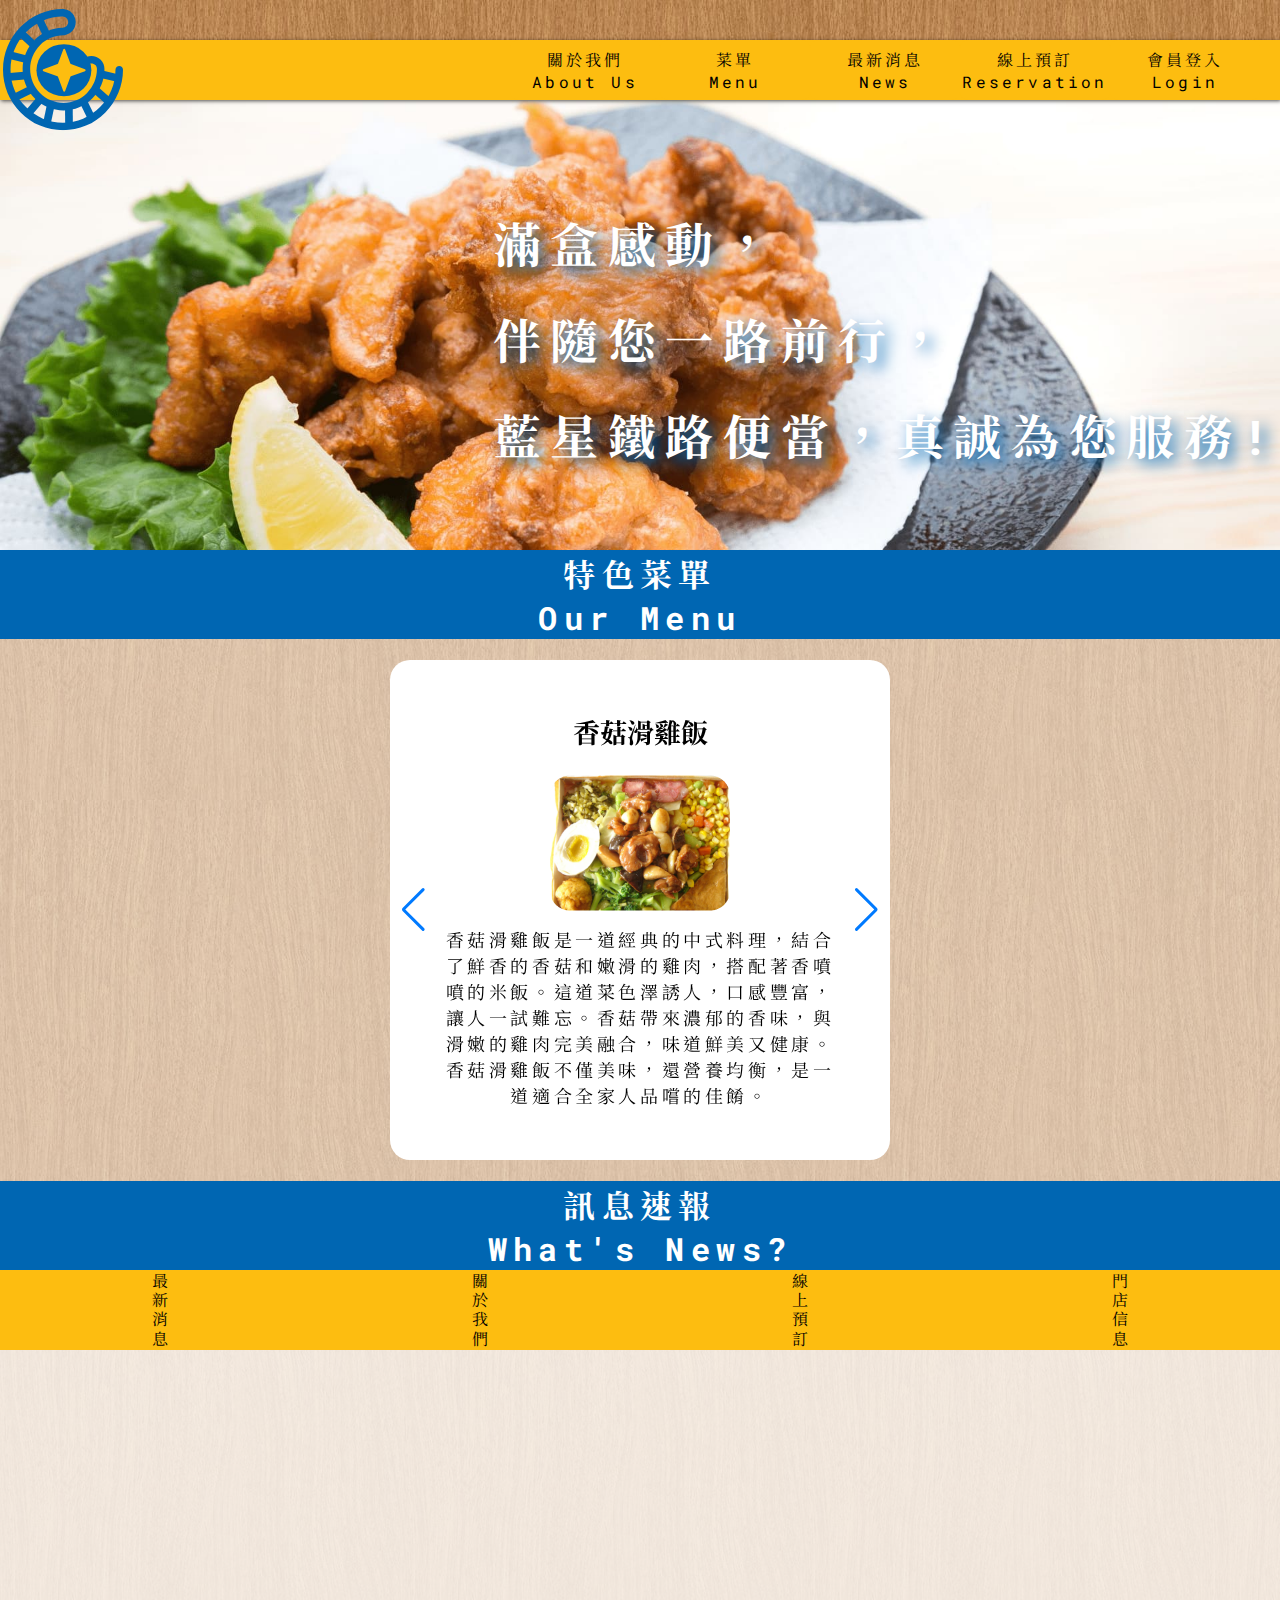
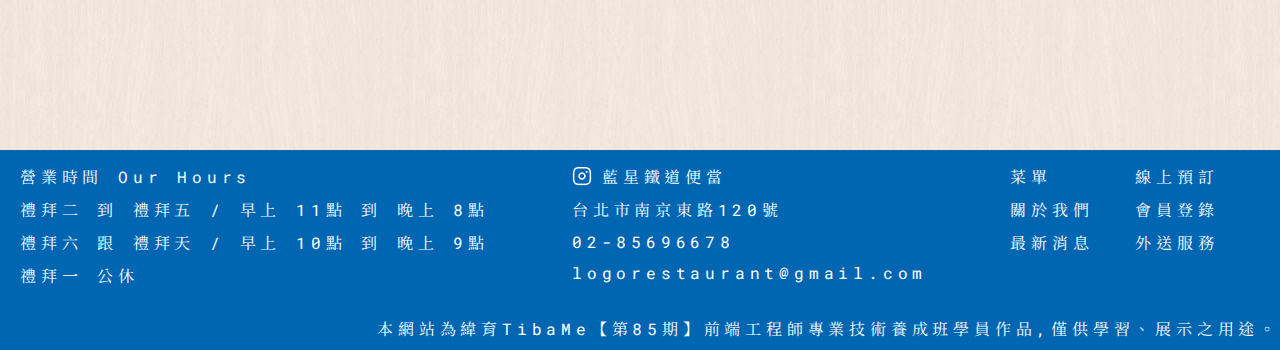
<file: home.html>
<!DOCTYPE html>
<html lang="en">

<head>
    <meta charset="UTF-8">
    <meta name="viewport" content="width=device-width, initial-scale=1.0">
    <link rel="preconnect" href="https://fonts.googleapis.com">
    <link rel="preconnect" href="https://fonts.gstatic.com" crossorigin>
    <link
        href="https://fonts.googleapis.com/css2?family=Noto+Serif+TC:wght@300;700&family=Roboto+Mono:wght@400;700&display=swap"
        rel="stylesheet">
    <link rel="stylesheet" href="https://cdn.jsdelivr.net/npm/swiper@10/swiper-bundle.min.css" />
    <link rel="stylesheet" href="./css/opcss.css">
    <link rel="stylesheet" href="./css/header.css">
    <link rel="stylesheet" href="./css/footer.css">
    <link rel="stylesheet" href="./css/home_section.css">
    <style>
        /* start */
        body {
            background-image: url(./img/background/bgtest02.jpg);
        }

        .container {
            width: 100%;
            margin: 0 auto;
        }

        .homecontent {
            width: 100%;
            border: 50%;
            padding-top: 20px;
        }

        .mainlogo {
            width: 400px;
            border-radius: 20px;
            background-color: rgba(255, 255, 255, .8);
            padding: 10px;
        }

        .mainlogo>img {
            width: 80px;
            height: 80px;
        }

        .topbanner {
            background-image: url(./img/background/ContentBG1.jpeg);
            width: 100%;
            height: 450px;
            background-repeat: none;
            background-size: cover;
            background-position: 0% 50%;

            display: flex;
            flex-direction: column;
            justify-content: center;
            align-items: end;

        }

        main {
            width: 100%;
            display: flex;
            flex-direction: column;
            align-items: center;
            background-color: rgba(255, 255, 255, .5);
        }

        .title1 {
            background-color: #0066B2;
            color: #fff;
            width: 100%;
            display: flex;
            flex-direction: column;
            justify-content: center;
            align-items: center;
        }

        .hometext {
            font-size: 3em;
            line-height: 2em;
            letter-spacing: 0.2em;
            text-shadow: 6px 6px 15px #0066B2;
            color: #fff;
        }

        @media screen and (max-width : 922px) {
            .container {
                width: 100%;
                /* overflow: hidden; */
            }
        }

        .swiper {
            width: 100%;
            height: 100%;
        }

        .swiper-slide {
            text-align: center;
            font-size: 18px;
            background: #fff;
            display: flex;
            justify-content: center;
            align-items: center;
        }

        .swiper-slide img {
            display: block;
            margin-bottom: 15px;
        }

        .swiper {
            margin-left: auto;
            margin-right: auto;
        }

        .menu {
            width: 500px;
            height: 500px;
        }

        .swiper-slide {
            border-radius: 20px;
            display: flex;
            flex-direction: column;
        }

        .swiper-slide>p {
            display: block;
            width: 80%;
        }

        @media screen and (max-width : 845px) {
            .menu {
                width: 100%;
            }

            .swiper-slide {
                border-radius: 0;
            }

            .topbanner {
                align-items: center;
            }

            .hometext {
                font-size: 1.3em;
            }

            .topbanner {
                height: 33vh;
            }

            main {
                background-color: #0066B2;
            }
        }
    </style>
    <title>Home</title>
</head>

<body>
    <div class="container">
        <header class="p-rl d-flex">
            <div class="head_left">
                <ul class="head_list d-flex">
                    <li class="h-b-style"><a href="./about_us.html" class="btn-1">
                            <p>關於我們</p>
                            <p>About Us</p>
                        </a></li>
                    <li class="h-b-style"><a href="./menu.html" class="btn-1">
                            <p>菜單</p>
                            <p>Menu</p>
                        </a></li>
                    <li class="h-b-style p-rl"><a href="#" class="btn-1">
                            <p>最新消息</p>
                            <p>News</p>
                        </a>
                        <ul class="drop_list">
                            <li class="h-b-style"><a href="./news.html" class="btn-1">
                                    <p>最新消息</p>
                                    <p>Last News</p>
                                </a></li>
                            <li class="h-b-style"><a href="#" class="btn-1">
                                    <p>最新折扣</p>
                                    <p>Last Bonus</p>
                                </a></li>
                        </ul>
                    </li>
                    <li class="h-b-style"><a href="./Reservation.html" class="btn-1">
                            <p>線上預訂</p>
                            <p>Reservation</p>
                        </a></li>
                    <li class="h-b-style"><a href="#" class="btn-1">
                            <p>會員登入</p>
                            <p>Login</p>
                        </a></li>
                </ul>
            </div>
            <div class="head_right p-ab">
                <picture>
                    <source media="(max-width: 922px)" srcset="img/icon/logo-small.png" />
                    <img src="./img/icon/logo.svg" alt="Horses in Hawaii">
                </picture>
            </div>
            <div class="burger">
                <img src="./img/icon/Menuburger.svg" alt="">
            </div>
        </header>
        <main>
            <div class="topbanner">
                <div class="mt-2">
                    <h1 class="hometext">滿盒感動，<br>伴隨您一路前行，<br>藍星鐵路便當，真誠為您服務!</h1>
                </div>
            </div>
            <div class="title1">
                <h1 class="title_style">特色菜單</h1>
                <h1 class="title_style">Our Menu</h1>
            </div>
            <br>
            <div class="swiper mySwiper menu">
                <div class="swiper-wrapper">
                    <div class="swiper-slide">
                        <h1 class="fz-1 fb">香菇滑雞飯</h1>
                        <br>
                        <img src="img/item/27755.png" alt="">
                        <p>香菇滑雞飯是一道經典的中式料理，結合了鮮香的香菇和嫩滑的雞肉，搭配著香噴噴的米飯。這道菜色澤誘人，口感豐富，讓人一試難忘。香菇帶來濃郁的香味，與滑嫩的雞肉完美融合，味道鮮美又健康。香菇滑雞飯不僅美味，還營養均衡，是一道適合全家人品嚐的佳餚。
                        </p>
                    </div>
                    <div class="swiper-slide">
                        <h1 class="fz-1 fb">香菇滑雞飯</h1>
                        <br>
                        <img src="img/item/27755.png" alt="">
                        <p>香菇滑雞飯是一道經典的中式料理，結合了鮮香的香菇和嫩滑的雞肉，搭配著香噴噴的米飯。這道菜色澤誘人，口感豐富，讓人一試難忘。香菇帶來濃郁的香味，與滑嫩的雞肉完美融合，味道鮮美又健康。香菇滑雞飯不僅美味，還營養均衡，是一道適合全家人品嚐的佳餚。
                        </p>
                    </div>
                    <div class="swiper-slide">
                        <h1 class="fz-1 fb">香菇滑雞飯</h1>
                        <br>
                        <img src="img/item/27755.png" alt="">
                        <p>香菇滑雞飯是一道經典的中式料理，結合了鮮香的香菇和嫩滑的雞肉，搭配著香噴噴的米飯。這道菜色澤誘人，口感豐富，讓人一試難忘。香菇帶來濃郁的香味，與滑嫩的雞肉完美融合，味道鮮美又健康。香菇滑雞飯不僅美味，還營養均衡，是一道適合全家人品嚐的佳餚。
                        </p>
                    </div>
                    <div class="swiper-slide">
                        <h1 class="fz-1 fb">香菇滑雞飯</h1>
                        <br>
                        <img src="img/item/27755.png" alt="">
                        <p>香菇滑雞飯是一道經典的中式料理，結合了鮮香的香菇和嫩滑的雞肉，搭配著香噴噴的米飯。這道菜色澤誘人，口感豐富，讓人一試難忘。香菇帶來濃郁的香味，與滑嫩的雞肉完美融合，味道鮮美又健康。香菇滑雞飯不僅美味，還營養均衡，是一道適合全家人品嚐的佳餚。
                        </p>
                    </div>
                    <div class="swiper-slide">
                        <h1 class="fz-1 fb">香菇滑雞飯</h1>
                        <br>
                        <img src="img/item/27755.png" alt="">
                        <p>香菇滑雞飯是一道經典的中式料理，結合了鮮香的香菇和嫩滑的雞肉，搭配著香噴噴的米飯。這道菜色澤誘人，口感豐富，讓人一試難忘。香菇帶來濃郁的香味，與滑嫩的雞肉完美融合，味道鮮美又健康。香菇滑雞飯不僅美味，還營養均衡，是一道適合全家人品嚐的佳餚。
                        </p>
                    </div>
                    <div class="swiper-slide">
                        <p>更多菜單請點擊!</p>
                        <br>
                        <div class="h-b-style">
                            <a href="#" class="btn-1">
                                <p>菜單</p>
                                <p>Menu</p>
                            </a>
                        </div>
                    </div>
                </div>
                <div class="swiper-button-next"></div>
                <div class="swiper-button-prev"></div>
                <div class="swiper-pagination"></div>
            </div>
            <br>
        </main>
        <section>
            <div class="title1">
                <h1 class="title_style">訊息速報</h1>
                <h1 class="title_style">What's News?</h1>
            </div>
            <section>
                <div class="boxlist">
                    <div class="box" data-title="0">
                        <p class="box_style">最新消息</p>
                        <p class="hidden">，一切信息，盡在這裡</p>
                    </div>
                    <div class="box" data-title="1">
                        <p class="box_style">關於我們</p>
                        <p class="hidden">，我們的故事由此點開</p>
                    </div>
                    <div class="box" data-title="2">
                        <p class="box_style">線上預訂</p>
                        <p class="hidden">，你的需求我們很在意</p>
                    </div>
                    <div class="box" data-title="3">
                        <p class="box_style">門店信息</p>
                        <p class="hidden">，在哪裡可以找到我們</p>
                    </div>
                </div>
                <div class="inbox_content">
                    <div class="tab-inner">
                        <ol class="tab">
                            <li><br></li>
                            <li class="card_style mb-1">
                                <h1 class="date_title">2023/06/22</h1>
                                <h1 class="info_title">端午福利</h1>
                                <hr>
                                <p class="mt-2">即日起至連假結束，經典系列搭配飲品享受95折優惠!</p>
                            </li>
                            <li class="card_style mb-1">
                                <h1 class="date_title">2023/06/22</h1>
                                <h1 class="info_title">營業時間公告</h1>
                                <hr>
                                <p class="mt-2">端午連假期間本店照常營業!</p>
                            </li>
                            <li class="card_style mb-1">
                                <h1 class="date_title">2023/06/08</h1>
                                <h1 class="info_title">營業時間公告</h1>
                                <hr>
                                <p class="mt-2">6月11日(星期天)公休一日，造成不便，尚請見諒！</p>
                            </li>
                            <ul class="d-flex column flex-ja-c">
                                <li>更多消息，請點擊：</li>
                                <li><br></li>
                                <li class="h-b-style p-rl"><a href="./news.html" class="btn-1">
                                        <p>最新消息</p>
                                        <p>News</p>
                                    </a></li>
                                <li><br></li>
                            </ul>
                        </ol>
                    </div>
                    <div class="tab-inner">
                        <div class="side2 mt-1 mb-1">
                            <div class="side2-l">
                                <div class="side2_img">
                                    <img src="./img/item/side2-1.jpg" alt="">
                                    <img src="./img/item/side2-2.jpg" alt="">
                                    <img src="./img/item/side2-3.jpg" alt="">
                                </div>
                            </div>
                            <div class="side2-r">
                                <p>
                                    2020年是個特別的日子，因為在那一年，我們開幕了！<br>
                                    歡迎來到XX便當，一家致力於為您提供美味、營養且方便的便當店。<br>
                                    我們深知現代生活的忙碌與繁忙，因此我們的目標是為您節省時間，同時讓您享受到美味的餐點。<br>
                                    無論您是在辦公室、學校還是家中，我們都是您快速解決午餐或晚餐問題的最佳選擇。<br>
                                    我們提供方便的外帶服務，讓您輕鬆帶上一份美味的便當。此外，我們也提供團體訂購和外送服務，以滿足您各種場合的需求。
                                </p>
                                <br>
                                <ul class="d-flex column flex-ja-c">
                                    <li class="mb-1">更多消息，請點擊：</li>
                                    <li class="h-b-style mb-1"><a href="./about_us.html" class="btn-1">
                                            <p>關於我們</p>
                                            <p>About Us</p>
                                        </a></li>
                                </ul>
                            </div>
                        </div>
                    </div>
                    <div class="tab-inner">
                        <div class="side3">
                            <div class="side3-t mb-1 mt-1">
                                <h1>想預先訂位，舉辦聚會嗎?</h1>
                            </div>
                            <div class="side3-b">
                                <div class="side3-l">
                                    <img src="./img/item/side3.jpg" alt="">
                                </div>
                                <div class="side3-r">
                                    <p class="mb-1">
                                        本店座位有限，如有多人內用。歡迎使用本區塊進行預定。<br>我們的的預定有以下幾條規則，請在詳細閱讀後再進行預定。<br>1.預定座位將加收10%服務費。<br>2.只能預定一個用餐時段(中午/晚上)。<br>3.每個座位至少要有一份餐點。<br>4.需預先付款。<br>如有行程變動導致無法如約前來，將不退還服務費。
                                    </p>
                                    <ul class="d-flex column flex-ja-c">
                                        <li class="mb-1">欲知詳情，請點擊：</li>
                                        <li class="h-b-style mb-1"><a href="./Reservation.html" class="btn-1">
                                                <p>線上預訂</p>
                                                <p>Reservation</p>
                                            </a></li>
                                    </ul>
                                </div>
                            </div>
                        </div>
                    </div>
                    <div class="tab-inner">
                        <div class="side4">
                            <div class="side4-t">
                                <p>藍星鐵路便當</p>
                                <p>地址 : 台北市南京東路120號</p>
                                <p>電話 : 02-85696678</p>
                            </div>
                            <div class="side4-b">
                                <iframe
                                    src="https://www.google.com/maps/embed?pb=!1m18!1m12!1m3!1d3614.165567215634!2d121.58374497529968!3d25.062376877797995!2m3!1f0!2f0!3f0!3m2!1i1024!2i768!4f13.1!3m3!1m2!1s0x3442ab7e387f96ad%3A0x928c5bdaa7baa718!2zMTE05Y-w5YyX5biC5YWn5rmW5Y2A5Y2X5Lqs5p2x6Lev5YWt5q61IFNlY3Rpb24gNjEyMOiZnw!5e0!3m2!1szh-TW!2stw!4v1688839097068!5m2!1szh-TW!2stw"
                                    width="600" height="450" style="border:0;" allowfullscreen="" loading="lazy"
                                    referrerpolicy="no-referrer-when-downgrade"></iframe>
                            </div>
                        </div>
                    </div>
                </div>
            </section>
        </section>
        <footer class="d-flex p-rl">
            <div class="flex-grow-1 worktime">
                <ul>
                    <li class="footer_type">營業時間 Our Hours</li>
                    <li class="footer_type">禮拜二 到 禮拜五 / <span></span> 早上 11點 到 晚上 8點</li>
                    <li class="footer_type">禮拜六 跟 禮拜天 / <span></span>早上 10點 到 晚上 9點</li>
                    <li class="footer_type">禮拜一 公休</li>
                </ul>
            </div>
            <div class="flex-grow-1 address">
                <ul>
                    <li class="instagram d-flex flex-a-c footer_type"><img src="img/icon/instagram.png" alt=""></li>
                    <li class="footer_type">台北市南京東路120號</li>
                    <li class="footer_type">02-85696678</li>
                    <li class="footer_type">logorestaurant@gmail.com</li>
                </ul>
            </div>
            <div class="flex-grow-1">
                <ul class="d-flex">
                    <li class="flex-grow-1">
                        <ul>
                            <li class="footer_type"><a href="./menu.html" class=" footer_type">菜單</a></li>
                            <li class="footer_type"><a href="./about_us.html" class="footer_type">關於我們</a></li>
                            <li class="footer_type"><a href="./news.html" class="footer_type">最新消息</a></li>
                        </ul>
                    </li>
                    <li class="flex-grow-1">
                        <ul>
                            <li class="footer_type"><a href="./Reservation.html" class="footer_type">線上預訂</a></li>
                            <li class="footer_type"><a href="./login.html" class="footer_type">會員登錄</a></li>
                            <li class="footer_type"><a href="./Reservation.html" class="footer_type">外送服務</a></li>
                        </ul>
                    </li>
                </ul>
            </div>
            <div class="p-ab alert">
                <p class="footer_type">本網站為緯育TibaMe【第85期】前端工程師專業技術養成班學員作品,僅供學習、展示之用途。</p>
            </div>
        </footer>



        <script src="https://cdnjs.cloudflare.com/ajax/libs/jquery/3.7.0/jquery.min.js"
            integrity="sha512-3gJwYpMe3QewGELv8k/BX9vcqhryRdzRMxVfq6ngyWXwo03GFEzjsUm8Q7RZcHPHksttq7/GFoxjCVUjkjvPdw=="
            crossorigin="anonymous" referrerpolicy="no-referrer"></script>
        <script src="https://cdn.jsdelivr.net/npm/swiper@10/swiper-bundle.min.js"></script>
        <script src="./js/justify_accronding.js"></script>
        <script>
            $(function () {

                $('.burger').on('click', function () {
                    if ($(window).width() < 922) {
                        // $('.head_list').slideToggle();
                        $('.head_left').toggleClass('active');
                    }
                })

                $('.h-b-style').on('click', function () {
                    // console.log($(window).width())
                    if ($(window).width() > 922) {
                        $(this).find('ul').slideToggle();
                    } else {
                        $(this).find('ul').fadeToggle();
                    }
                })
            })
            if ($(window).width() > 845) {
                let swiper = new Swiper(".mySwiper", {
                    slidesPerView: 1,
                    // spaceBetween: 30,
                    effect: "cards",
                    grabCursor: true,
                    // loop: true,
                    pagination: {
                        el: ".swiper-pagination",
                        clickable: true,
                    },
                    navigation: {
                        nextEl: ".swiper-button-next",
                        prevEl: ".swiper-button-prev",
                    },
                });
            } else {
                let swiper = new Swiper(".mySwiper", {
                    slidesPerView: 1,
                    spaceBetween: 30,
                    // effect: "cards",
                    grabCursor: true,
                    // loop: true,
                    pagination: {
                        el: ".swiper-pagination",
                        clickable: true,
                    },
                    navigation: {
                        nextEl: ".swiper-button-next",
                        prevEl: ".swiper-button-prev",
                    },
                });
            }
        </script>
    </div>
</body>

</html>
</file>
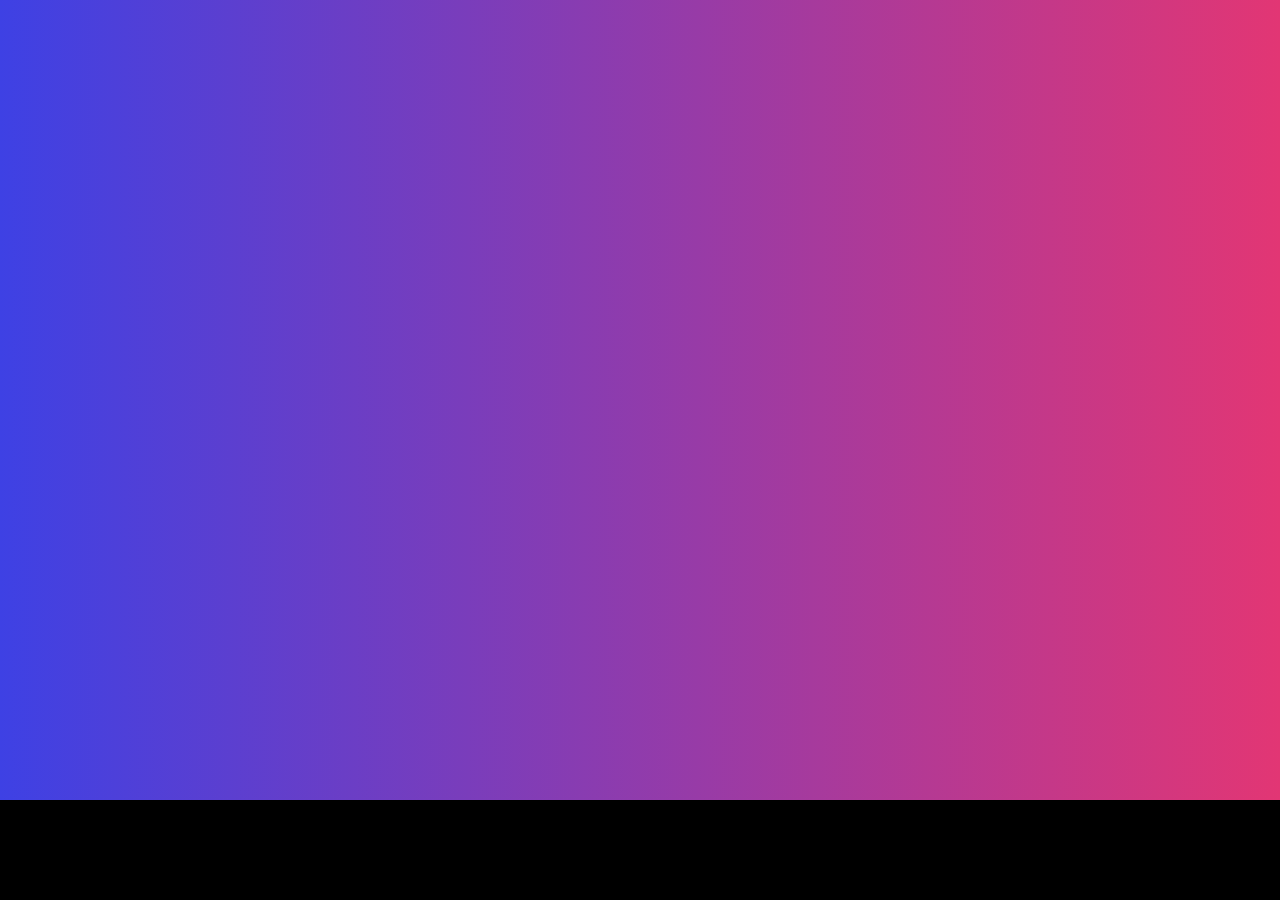
<file: test.html>
<!DOCTYPE html>
<html lang="en">

<head>
  <meta charset="UTF-8">
  <meta name="viewport" content="width=device-width, initial-scale=1.0">
  <style>
    body {
      background-color: #000000;
      padding: 0px;
      margin: 0px;
    }

    #gradient {
      width: 100%;
      height: 800px;
      padding: 0px;
      margin: 0px;
    }
  </style>
  <title>Document</title>
</head>

<body>

  <div id="gradient">

    <script src="https://cdnjs.cloudflare.com/ajax/libs/jquery/2.0.2/jquery.min.js"></script>
    <script>

      var colors = new Array(
        [62, 35, 255],
        [60, 255, 60],
        [255, 35, 98],
        [45, 175, 230],
        [255, 0, 255],
        [255, 128, 0]);

      var step = 0;
      //color table indices for: 
      // current color left
      // next color left
      // current color right
      // next color right
      var colorIndices = [0, 1, 2, 3];

      //transition speed
      var gradientSpeed = 0.002;

      function updateGradient() {

        if ($ === undefined) return;

        var c0_0 = colors[colorIndices[0]];
        var c0_1 = colors[colorIndices[1]];
        var c1_0 = colors[colorIndices[2]];
        var c1_1 = colors[colorIndices[3]];

        var istep = 1 - step;
        var r1 = Math.round(istep * c0_0[0] + step * c0_1[0]);
        var g1 = Math.round(istep * c0_0[1] + step * c0_1[1]);
        var b1 = Math.round(istep * c0_0[2] + step * c0_1[2]);
        var color1 = "rgb(" + r1 + "," + g1 + "," + b1 + ")";

        var r2 = Math.round(istep * c1_0[0] + step * c1_1[0]);
        var g2 = Math.round(istep * c1_0[1] + step * c1_1[1]);
        var b2 = Math.round(istep * c1_0[2] + step * c1_1[2]);
        var color2 = "rgb(" + r2 + "," + g2 + "," + b2 + ")";

        $('#gradient').css({
          background: "-webkit-gradient(linear, left top, right top, from(" + color1 + "), to(" + color2 + "))"
        }).css({
          background: "-moz-linear-gradient(left, " + color1 + " 0%, " + color2 + " 100%)"
        });

        step += gradientSpeed;
        if (step >= 1) {
          step %= 1;
          colorIndices[0] = colorIndices[1];
          colorIndices[2] = colorIndices[3];

          //pick two new target color indices
          //do not pick the same as the current one
          colorIndices[1] = (colorIndices[1] + Math.floor(1 + Math.random() * (colors.length - 1))) % colors.length;
          colorIndices[3] = (colorIndices[3] + Math.floor(1 + Math.random() * (colors.length - 1))) % colors.length;

        }
      }

      setInterval(updateGradient, 10);
    </script>
</body>

</html>
</file>
<file: css/opcss.css>
* {
    margin: 0;
    padding: 0;
    font-family: 'Roboto Mono', 'Noto Serif TC', serif;
    box-sizing: border-box;
}
body{
    /* background-image: url(./img/background/bgtest02.jpg); */
}

li {
    list-style: none;
}

.d-flex {
    display: flex;
}

.p-rl {
    position: relative;
}

.p-ab {
    position: absolute;
}

.btn-1 {
    background: #FDBD10;
    color: #000;
    text-decoration: none;
    display: block;
    border-radius: 8px;
}

.sh-1{
    box-shadow: 0 0 10px rgba(0, 0, 0, 0.3);
}

.btn-1:hover {
    background-color: #0066B2;
    color: #fff;
    border-radius: 8px;
    box-shadow: 0 0 10px rgba(0, 0, 0, 0.3);
}

.btn-1.active {
    background-color: #0066B2;
    color: #fff;
    border-radius: 8px;
    box-shadow: 0 0 10px rgba(0, 0, 0, 0.3);
}

.btn-2 {
    background: #0066B2;
    width: 100%;
    padding: 1em;
    color: white;
    font-size: 1em;
    letter-spacing: 0.2em;
    border: 0;
    box-shadow: 0 0 10px rgba(0, 0, 0, 0.3);
    border-radius: 8px;
}

.btn-3 {
    background: #FDBD10;
    color: #000;
    padding: 0.5em 2em;
    font-size: 1em;
    letter-spacing: 0.2em;
    border: 0;
    box-shadow: 0 0 10px rgba(0, 0, 0, 0.3);
    border-radius: 8px;
}

.row{
    display: flex;
}

.wrap{
    width: 100%;
    flex-wrap: wrap;
}

.col-3 {
    width: 25%;
    padding: 1.25em;
}

.col-4 {
    width: 33.333333%;
    padding: 1.25em;
}

.col-5 {
    width: 41.666666%;
    padding: 1.25em;
}

.col-6 {
    width: 50%;
    padding: 1.25em;
}

.col-7 {
    width: 58.3%;
    padding: 1.25em;
}

.col-8 {
    width: 66.6%;
    padding: 1.25em;
}

.col-9 {
    width: 75%;
    padding: 1.25em;
}

.col-12 {
    width: 100%;
}

.col-md-12{
    @media (max-width: 916px) {
        width: 100%;
    }
}

.col-md-fade{
    @media (max-width: 916px) {
        display: none;
    }
}

.flex-grow-1{
    flex-grow: 1;
}
.column{
    flex-direction: column;
}
.flex-j-c{
    justify-content: center;
}

.justify-space-between {
    justify-content: space-between;
}

.align-item-center{
    align-items: center;
}

.justify-end{
    justify-content: end;
}

.flex-a-c{
    align-items: center;
}

.flex-ja-c{
    justify-content: center;
    align-items: center;
}

.ms-1{
    margin-left: 15px;
}

.mt-1{
    margin-top: 1em;
}

.mt-2{
    margin-top: 2em;
}

.mb-1{
    margin-bottom: 1em;
}

.mb-2{
    margin-bottom: 2em;
}

.mb-3{
    margin-bottom: 3em;
}

.mb-4{
    margin-bottom: 4em;
}

.me-1{
    margin-right: 0.5em;
}

.p-1{
    padding: 1.25em;
}

.fz-1{
    
    font-size: 1.5em;
}
.fb{
    font-weight: bold;
}

.sp-1{
    letter-spacing: 0.2em;
}

.title_style{
    font-size: 2em;
    font-weight: bold;
    letter-spacing: 0.2em;
}

.text-align-c{
    text-align: center;
}

.auto-hightlight {
    background-color: #0066B2;
    color: #fff;
}

@media screen and (max-width : 922px) {
    .auto-hightlight{
        background-color: #FDBD10;
        color: #000;
    }
}

.red{
    color: #EC1C24;
    font-weight: bold;
    font-size: 1.05em;
}

.cursor {
    cursor: pointer;
}
</file>
<file: css/header.css>
.head_left {
    margin-right: 20px;
    width: auto;
}

.h-b-style {
    width: 150px;
    height: 60px;
    box-sizing: border-box;
}

.h-b-style>a {
    width: 100%;
    height: 100%;
    display: flex;
    flex-direction: column;
    justify-content: center;
    align-items: center;
}

header {
    width: 100%;
    background-color: #FDBD10;
    margin-top: 40px;
    box-shadow: 1px 1px 4px rgba(0, 0, 0, .7);
    justify-content: end;
}

.drop_list {
    position: absolute;
    display: none;
    /* box-shadow: 1px 1px 4px rgba(0, 0, 0, .7); */
    z-index: 20;
}

p {
    letter-spacing: 0.2em;
}

.head_right {
    left: 3px;
    top: -31px;
}

.burger {
    display: none;
}

@media screen and (max-width : 922px) {
    .container {
        width: 100%;
        /* overflow: hidden; */
    }

    .head_left {
        visibility: hidden;
        position: absolute;
        right: 0;
        top: 100px;
        opacity: 0;
        transition: all .3s;
    }

    .head_left.active {
        visibility: visible;
        opacity: 1;

    }


    .head_list {
        display: flex;
        flex-direction: column;
    }

    header {
        background-color: #0066B2;
        height: 100px;
        margin: 0;
        z-index: 10;
    }


    .burger {
        display: block;
    }

    .burger>img {
        width: 50px;
        height: 50px;
    }

    header {
        justify-content: space-between;
        padding: 15px;
        box-sizing: border-box;
        align-items: center;
        box-shadow: 0 0 0 #fff;
    }

    .head_right {
        position: static;
        display: flex;
        align-items: center;
    }

    .head_right::after {
        content: '藍星鐵路便當';
        margin-left: 20px;
        letter-spacing: 0.3em;
        font-size: 2em;
        font-weight: bold;
        color: #fff;
    }

    .drop_list {
        left: -150px;
        top: 0px;
    }
}

@media screen and (max-width : 414px) {
    .head_right::after {
        content: '藍星\A鐵路便當';
        white-space: pre;
    }
}
</file>
<file: css/footer.css>
footer {
    width: 100%;
    box-sizing: border-box;
    background-color: #0066B2;
    padding: 15px 20px;
    height: 200px;
    flex-wrap: wrap;
}

.footer_type{
    color: #fff;
    text-decoration: none;
    letter-spacing: 0.3em;
    margin-bottom: 10px;
}

.alert {
    right: 0;
    bottom: 0;
}
.instagram::after{
    content: '藍星鐵道便當';
    color: #fff;
    margin-left: 10px;
}
@media screen and (max-width : 1150px) {
    footer{
        height: 450px;
    }
    .worktime{
        width: 100%;
    }

}
@media screen and (max-width : 968px) {
    .alert{
        display: block;
        width: 95%;
        margin: 0 auto;
    }
}
@media screen and (max-width : 646px) {
    footer{
        height: 650px;
    }
    .address{
        width: 100%;
    }
}
@media screen and (max-width : 512px){
    span::after{
        content: "\A";
        white-space: pre;
    }
}
</file>
<file: css/home_section.css>
* {
    box-sizing: border-box;
}

section {
    width: 100%;
}

.inbox_content {
    background-color: rgba(255, 255, 255, .8);
    min-height: 400px;
    /* height: 700px; */
}

.contianer {
    margin: 0 auto;
    width: auto;
    position: relative;
}

.boxlist {
    width: auto;
    display: flex;
}

.box_style {
    writing-mode: vertical-lr;
}

.hidden {
    display: none;
    width: 0;
}

.box {
    height: 80px;
    width: 55px;
    background-color: #FDBD10;
    display: flex;
    align-items: center;
    justify-content: center;
    cursor: pointer;
    transition: all 1s;
    overflow: hidden;
    flex-grow: 1;
}

.box:hover {
    background-color: #0066B2;
}

.box:hover>p {
    color: #e5e5e5;
}

.box.active {
    width: 600px;
    background-color: #0066B2;

}

.box.active>p {
    writing-mode: horizontal-tb;
    color: #e5e5e5;
    letter-spacing: 10px;
}

.box.active>.hidden {
    display: block;
    overflow: hidden;
    white-space: nowrap;
    border-right: 2px solid;
    width: 0;
    animation: typing 1.5s steps(10, end) forwards, blinking 1s infinite;
}

/* content side */

.btn_list.active {
    background-color: #333;
    color: #e5e5e5;
}

.tab-inner {
    padding: 10px;
    width: auto;
    display: none;
    height: 100%;
}

.btn_content {
    border-left: 2px dotted #333;
}

.tab {
    display: flex;
    height: 100%;
    flex-direction: column;
    justify-content: space-around;
    align-items: center;
}

.card_style {
    width: 80%;
    background-color: #0066B2;
    border-radius: 10px;
    padding: 20px;
    box-shadow: 1px 1px 3px #333;
    color: #fff;
}

.date_title::before {
    content: 'Time: ';
    font-size: 1em;
    letter-spacing: 0.2em;
}

.info_title::before {
    content: 'Titl: ';
    font-size: 1em;
    letter-spacing: 0.2em;
}

hr {
    border: 2px dashed #fff
}

.side2 {
    display: flex;
    width: 100%;
    height: 100%;
    align-items: center;
    flex-basis: 50%;
}

.side2-l,
.side2-r {
    flex-grow: 1;
    display: flex;
    justify-content: center;
    align-items: center;
    width: 50%;
}

.side2_img {
    display: grid;
    grid-template-columns: 1fr 1fr;
    grid-template-rows: 1fr 1fr;
    width: 100%;
    height: 100%;
    gap: 4px;
}

.side2_img>img {
    width: 100%;
    height: 100%;
}

.side2_img>img:nth-child(1) {
    grid-column-start: 1;
    grid-column-end: 2;
    grid-row-start: 1;
    grid-row-end: 3;
}

.side2_img>img:nth-child(2) {
    grid-column-start: 2;
    grid-column-end: 3;
    grid-row-start: 1;
    grid-row-end: 2;
}

.side2_img>img:nth-child(3) {
    grid-column-start: 2;
    grid-column-end: 3;
    grid-row-start: 2;
    grid-row-end: 3;
}

.side2-r {
    flex-direction: column;
    justify-content: space-around;
    padding: 20px;
}

.side3 {
    width: 95%;
    margin: 0 auto;
}

.side3-t {
    text-align: center;
}

.side3-l>img {
    width: 100%;
}

.side3-b {
    display: flex;
    justify-content: center;
}

.side3-r {
    padding: 15px;
}

.side4 {
    display: flex;
    flex-direction: column;
    justify-content: center;
    align-items: center;
}

.side4-t {
    font-size: 1.5em;
    font-weight: bold;
}

.side4-b {
    width: 95%;
    border: 4px solid #0066B2;
    box-shadow: 2px 2px 4px #333;
}

iframe {
    width: 100%;
}

/* animate side */
@keyframes typing {
    from {
        width: 0
    }

    to {
        width: 260px
    }
}

@keyframes blinking {
    0% {
        border-right-color: transparent
    }

    50% {
        border-right-color: white
    }

    100% {
        border-right-color: transparent
    }
}

/* rwd */
@media screen and (max-width : 500px) {
    .box.active>.hidden {
        display: none;
    }

    .side4-t {
        font-size: 1.2em;
    }
}

@media screen and (max-width : 800px) {
    .side2 {
        flex-direction: column;
    }

    .side2-l,
    .side2-r {
        width: 95%;
    }

    .side3-b {
        flex-direction: column;
        align-items: center;
    }
}


body {
    background-image: url(../img/background/bgtest02.jpg);
}

.container {
    width: 100%;
    margin: 0 auto;
}

.homecontent {
    width: 100%;
    border: 50%;
    padding-top: 20px;
}

.mainlogo {
    width: 400px;
    border-radius: 20px;
    background-color: rgba(255, 255, 255, .8);
    padding: 10px;
}

.mainlogo>img { 
    width: 80px;
    height: 80px;
}

.topbanner {
    background-image: url(../img/background/ContentBG1.jpeg);
    width: 100%;
    height: 450px;
    background-repeat: none;
    background-size: cover;
    background-position: 0% 50%;

    display: flex;
    flex-direction: column;
    justify-content: center;
    align-items: end;

}

main {
    width: 100%;
    display: flex;
    flex-direction: column;
    align-items: center;
    background-color: rgba(255, 255, 255, .5);
}

.title1 {
    background-color: #0066B2;
    color: #fff;
    width: 100%;
    display: flex;
    flex-direction: column;
    justify-content: center;
    align-items: center;
}

.hometext {
    font-size: 3em;
    line-height: 2em;
    letter-spacing: 0.2em;
    text-shadow: 6px 6px 15px #0066B2;
    color: #fff;
}

@media screen and (max-width : 922px) {
    .container {
        width: 100%;
        /* overflow: hidden; */
    }
}

.swiper {
    width: 100%;
    height: 100%;
}

.swiper-slide {
    text-align: center;
    font-size: 18px;
    background: #fff;
    display: flex;
    justify-content: center;
    align-items: center;
}

.swiper-slide img {
    display: block;
    margin-bottom: 15px;
}

.swiper {
    margin-left: auto;
    margin-right: auto;
}

.menu {
    width: 500px;
    height: 500px;
}

.swiper-slide {
    border-radius: 20px;
    display: flex;
    flex-direction: column;
}

.swiper-slide>p {
    display: block;
    width: 80%;
}

@media screen and (max-width : 845px) {
    .menu {
        width: 100%;
    }

    .swiper-slide {
        border-radius: 0;
    }

    .topbanner {
        align-items: center;
    }

    .hometext {
        font-size: 1.3em;
    }

    .topbanner {
        height: 33vh;
    }

    main {
        background-color: #0066B2;
    }
}
</file>
